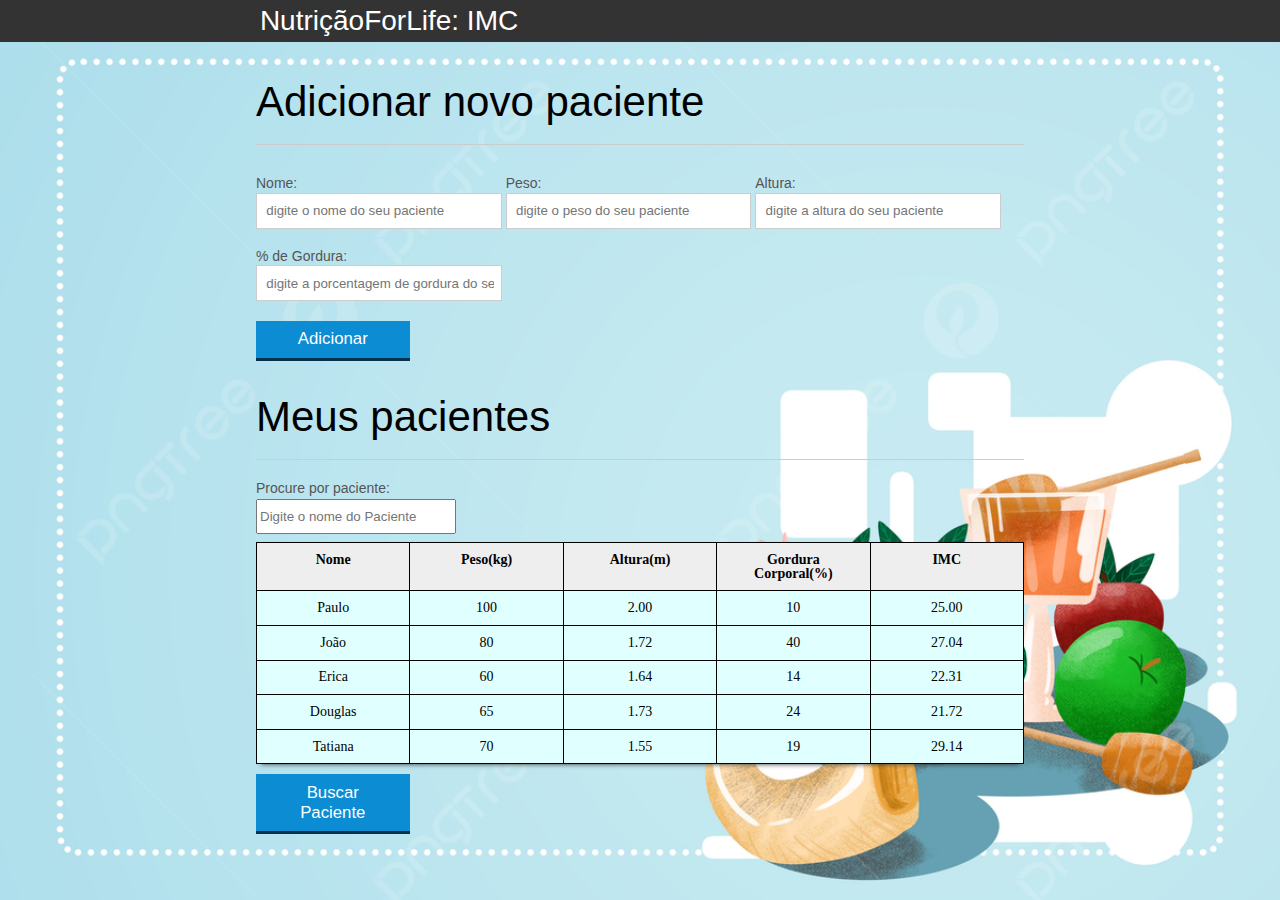
<file: index.html>
<!DOCTYPE html>
<html lang="pt-br">
	<head>
		<meta charset="UTF-8">
		<title>NutriçãoForLife </title>
		<link rel="icon" href="favicon.ico" type="image/x-icon">
		<link rel="stylesheet" type="text/css" href="css/reset.css">
		<link rel="stylesheet" type="text/css" href="css/index.css">

	</head>
	<body>

		<header>
			<div class="container">
				<h1>NutriçãoForLife: IMC</h1>
			</div>
		</header>
		<section class="container">
			<h2 id="titulo-form">Adicionar novo paciente</h2>
			<ul id="mensagens-erro">	
				
			</ul>
			<form id="form-adiciona">
				<div class="grupo">
					<label for="nome">Nome:</label>
					<input id="nome" name="nome" type="text" placeholder="digite o nome do seu paciente" class="campo">
				</div>
				<div class="grupo">
					<label for="peso">Peso:</label>
					<input id="peso" name="peso" type="text" placeholder="digite o peso do seu paciente" class="campo campo-medio">
				</div>
				<div class="grupo">
					<label for="altura">Altura:</label>
					<input id="altura" name="altura" type="text" placeholder="digite a altura do seu paciente" class="campo campo-medio">
				</div>
				<div class="grupo">
					<label for="gordura">% de Gordura:</label>
					<input id="gordura" type="text" placeholder="digite a porcentagem de gordura do seu paciente" class="campo campo-medio">
				</div>
		
				<button id="adicionar-paciente" class="botao bto-principal">Adicionar</button>
			</form>
		</section>
		<main>
			<section class="container">
				<h2>Meus pacientes</h2>
				<label for="filtrar-tabela">Procure por paciente:</label>
				<input type="text" name="filtro" id="filtrar-tabela" placeholder="Digite o nome do Paciente" >
				
				<table>
					<thead>
						<tr>
							<th>Nome</th>
							<th>Peso(kg)</th>
							<th>Altura(m)</th>
							<th>Gordura Corporal(%)</th>
							<th>IMC</th>
						</tr>
					</thead>
					<tbody id="tabela-pacientes">
						<tr class="paciente" id="paciente" >
							<td class="info-nome">Paulo</td>
							<td class="info-peso">100</td>
							<td class="info-altura">2.00</td>
							<td class="info-gordura">10</td>
							<td class="info-imc" >0</td>
						</tr>

						<tr class="paciente" >
							<td class="info-nome">João</td>
							<td class="info-peso">80</td>
							<td class="info-altura">1.72</td>
							<td class="info-gordura">40</td>
							<td class="info-imc">0</td>
						</tr>

						<tr class="paciente" >
							<td class="info-nome">Erica</td>
							<td class="info-peso">60</td>
							<td class="info-altura">1.64</td>
							<td class="info-gordura">14</td>
							<td class="info-imc">0</td>
						</tr>

						<tr class="paciente">
							<td class="info-nome">Douglas</td>
							<td class="info-peso">65</td>
							<td class="info-altura">1.73</td>
							<td class="info-gordura">24</td>
							<td class="info-imc">0</td>
						</tr>
						<tr class="paciente "  >
							<td class="info-nome">Tatiana</td>
							<td class="info-peso">70</td>
							<td class="info-altura">1.55</td>
							<td class="info-gordura">19</td>
							<td class="info-imc">0</td>
						</tr>
					</tbody>
				</table>
				<span id="erro-404" class="invisivel"> Erro ao Buscar os Pacientes</span>
				<button id="buscar-paciente" class="botao bto-principal">Buscar Paciente</button>
				
			</section>
		</main>
		<!-- ... -->

			<script src="js/calcula-imc.js"></script>
			<script src="js/form.js"></script>
			<script src= "js/remove-paciente.js"></script>
			<script src="js/filtrar.js"></script>
			<script src="js/buscar-paciente..js"></script>
	</body>
</html>
</file>
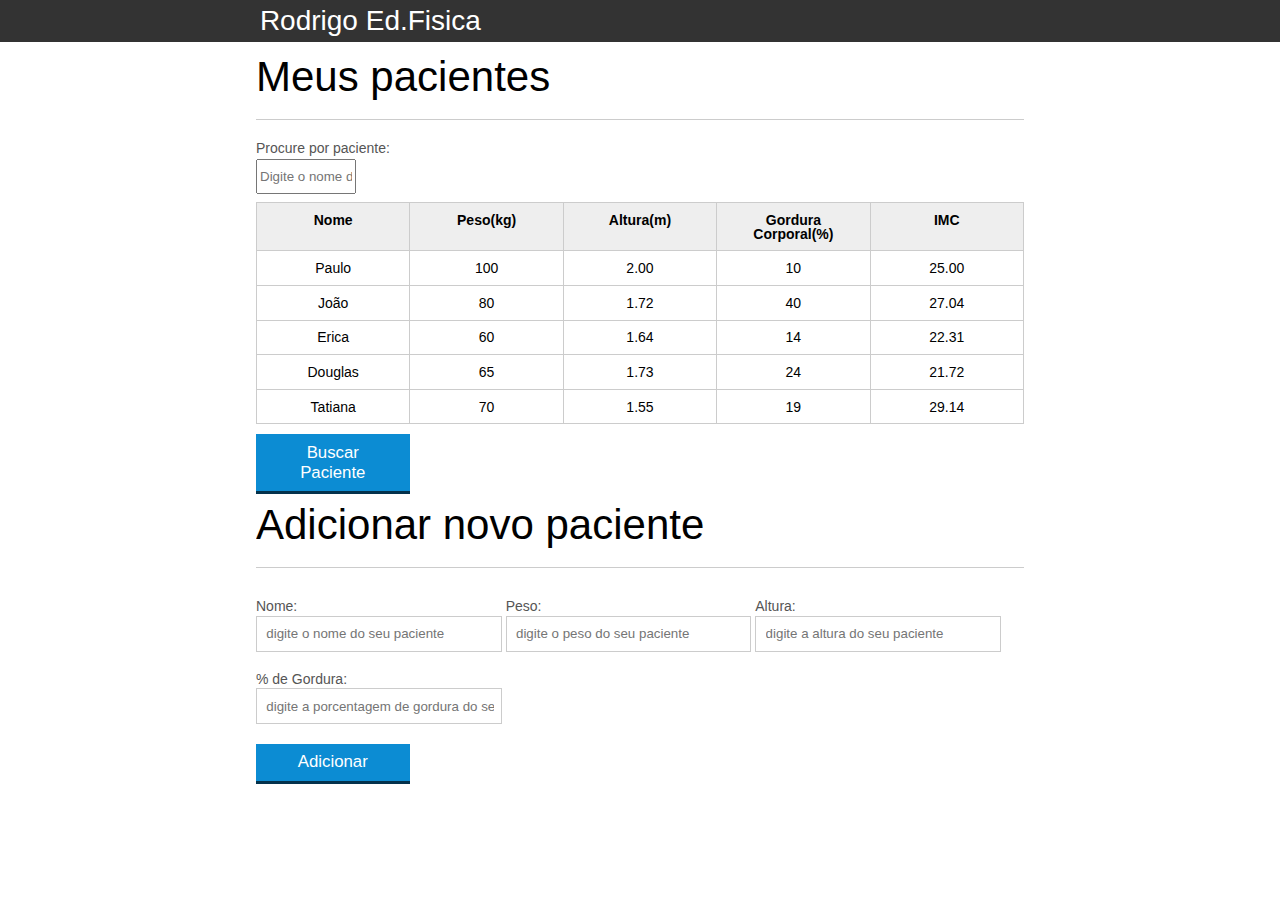
<file: introducao-javascript/index.html>
<!DOCTYPE html>
<html lang="pt-br">
	<head>
		<meta charset="UTF-8">
		<title>Rodrigo </title>
		<link rel="icon" href="favicon.ico" type="image/x-icon">
		<link rel="stylesheet" type="text/css" href="css/reset.css">
		<link rel="stylesheet" type="text/css" href="css/index.css">

	</head>
	<body>

		<header>
			<div class="container">
				<h1>Rodrigo Ed.Fisica</h1>
			</div>
		</header>
		<main>
			<section class="container">
				<h2>Meus pacientes</h2>
				<label for="filtrar-tabela">Procure por paciente:</label>
				<input type="text" name="filtro" id="filtrar-tabela" placeholder="Digite o nome do Paciente">
				
				<table>
					<thead>
						<tr>
							<th>Nome</th>
							<th>Peso(kg)</th>
							<th>Altura(m)</th>
							<th>Gordura Corporal(%)</th>
							<th>IMC</th>
						</tr>
					</thead>
					<tbody id="tabela-pacientes">
						<tr class="paciente" id="paciente" >
							<td class="info-nome">Paulo</td>
							<td class="info-peso">100</td>
							<td class="info-altura">2.00</td>
							<td class="info-gordura">10</td>
							<td class="info-imc" >0</td>
						</tr>

						<tr class="paciente" >
							<td class="info-nome">João</td>
							<td class="info-peso">80</td>
							<td class="info-altura">1.72</td>
							<td class="info-gordura">40</td>
							<td class="info-imc">0</td>
						</tr>

						<tr class="paciente" >
							<td class="info-nome">Erica</td>
							<td class="info-peso">60</td>
							<td class="info-altura">1.64</td>
							<td class="info-gordura">14</td>
							<td class="info-imc">0</td>
						</tr>

						<tr class="paciente">
							<td class="info-nome">Douglas</td>
							<td class="info-peso">65</td>
							<td class="info-altura">1.73</td>
							<td class="info-gordura">24</td>
							<td class="info-imc">0</td>
						</tr>
						<tr class="paciente "  >
							<td class="info-nome">Tatiana</td>
							<td class="info-peso">70</td>
							<td class="info-altura">1.55</td>
							<td class="info-gordura">19</td>
							<td class="info-imc">0</td>
						</tr>
					</tbody>
				</table>
				<span id="erro-404" class="invisivel"> Erro ao Buscar os Pacientes</span>
				<button id="buscar-paciente" class="botao bto-principal">Buscar Paciente</button>
				
			</section>
		</main>
		<!-- ... -->
<section class="container">
    <h2 id="titulo-form">Adicionar novo paciente</h2>
	<ul id="mensagens-erro">	
		
	</ul>
    <form id="form-adiciona">
        <div class="grupo">
            <label for="nome">Nome:</label>
            <input id="nome" name="nome" type="text" placeholder="digite o nome do seu paciente" class="campo">
        </div>
        <div class="grupo">
            <label for="peso">Peso:</label>
            <input id="peso" name="peso" type="text" placeholder="digite o peso do seu paciente" class="campo campo-medio">
        </div>
        <div class="grupo">
            <label for="altura">Altura:</label>
            <input id="altura" name="altura" type="text" placeholder="digite a altura do seu paciente" class="campo campo-medio">
        </div>
        <div class="grupo">
            <label for="gordura">% de Gordura:</label>
            <input id="gordura" type="text" placeholder="digite a porcentagem de gordura do seu paciente" class="campo campo-medio">
        </div>

        <button id="adicionar-paciente" class="botao bto-principal">Adicionar</button>
    </form>
</section>
			<script src="js/calcula-imc.js"></script>
			<script src="js/form.js"></script>
			<script src= "js/remove-paciente.js"></script>
			<script src="js/filtrar.js"></script>
			<script src="js/buscar-paciente..js"></script>
	</body>
</html>
</file>
<file: css/index.css>
*{
	box-sizing: border-box;
 }

body{
	background-image: url("../img/pngtree-fruit-honey-jewish-new-year-blue-border-background-picture-image_1243884.jpg");
	background-repeat: no-repeat;
	background-size: cover;
	
	font-family: "Helvetica Neue", "Helvetica", Helvetica, Arial, sans-serif;
	font-size: 14px;
}

header{
	background-color: #333;
	height: 3em;
	color: #FFF;
	margin-bottom: 1em;
}

header h1{
	align-items:center;
	font-size: 2em;
	display:inline-block;
	vertical-align:	middle;
	
}
header h2{
	border: 1px solid black;
	font-size: 2em;
	display:inline-block;
	vertical-align:	middle;
	
}

header .container:before{
	content: '';
	display:inline-block;
	height: 100%;
	vertical-align:	middle;
}

.container{
	width: 60%;
	height: 100%;
	margin: 0 auto;
}

section{
	margin: 2em 0;
	overflow: hidden;
}

section h2{
	font-size: 3em;
	display: block;
	padding-bottom: .5em;
	border-bottom: 1px solid #ccc;
	margin-top: .6em;
	margin-bottom: .5em;
}

table{
	width: 100%;
	margin-bottom : .5em;
    table-layout: fixed;
	box-shadow: -5px 0 5px -5px #333 ,0 5px 5px -5px #333;;
	font-family: fjalla One;
}

td, th {
	padding: .7em;
	margin: 0;
	border: 1px solid #ccc;
	text-align: center;
	border-color: black;
	
	background-color: lightcyan ;
	
	
}

th{
	font-weight: bold;
	background-color: #EEE;
}

label{
	color: #555;
	display: block;
	margin-bottom: .2em;
}

.campo{
	margin: 0;
	padding-bottom: 1em;
	width: 100%;
	border: 1px solid #ccc;
	padding: .7em;
	width: 100%;
}

.campo-medio{
	display: inline-block;
	padding-right: .5em;
}

.grupo{
	width: 32%;
	display: inline-block;
	padding: 10px 0px;
}

button{
	padding: .5em 2em;
	border: 0;
	border-bottom: 3px solid;
	font-size: 1.2em;
	cursor: pointer;
	margin: 0;
	margin-top: -3px;
	color: #fff;
	background-color:#0c8cd3;
	border-color: #04324c;
	width: 20%;
    display: block;
    clear: both;
    margin: 10px 0px;

}

button:active{
	margin-top:0px;
	border: 0;
}

button[disabled=disabled], button:disabled {
    background-color: gray;
	border-color: darkgray;

}

.adicionar-paciente{
    margin-top: 30px;
}

.campo-invalido{
	border: 2px solid red;
}

.valor-invalido{
	background-color: rgb(165, 44, 44);
	color: black
}
#mensagens-erro{
	color: red;
}

.fade-out{
	opacity: 0;
	transition: 0.5s; 
}

#filtrar-tabela{
	width: 100px;
	height: 35px;
	margin-top: 1px;
	margin-bottom: 8px;
}

.invisivel {
	display: none;
}

#filtrar-tabela{
	width: 200px;
}
</file>
<file: introducao-javascript/css/index.css>
*{
	box-sizing: border-box;
 }

body{
	font-family: "Helvetica Neue", "Helvetica", Helvetica, Arial, sans-serif;
	font-size: 14px;
}

header{
	background-color: #333;
	height: 3em;
	color: #FFF;
	margin-bottom: 1em;
}

header h1{
	font-size: 2em;
	display:inline-block;
	vertical-align:	middle;
}
header h2{
	font-size: 2em;
	display:inline-block;
	vertical-align:	middle;
}

header .container:before{
	content: '';
	display:inline-block;
	height: 100%;
	vertical-align:	middle;
}

.container{
	width: 60%;
	height: 100%;
	margin: 0 auto;
}

section{
	margin: 2em 0;
	overflow: hidden;
}

section h2{
	font-size: 3em;
	display: block;
	padding-bottom: .5em;
	border-bottom: 1px solid #ccc;
	margin-bottom: .5em;
}

table{
	width: 100%;
	margin-bottom : .5em;
    table-layout: fixed;

}

td, th {
	padding: .7em;
	margin: 0;
	border: 1px solid #ccc;
	text-align: center;
}

th{
	font-weight: bold;
	background-color: #EEE;
}

label{
	color: #555;
	display: block;
	margin-bottom: .2em;
}

.campo{
	margin: 0;
	padding-bottom: 1em;
	width: 100%;
	border: 1px solid #ccc;
	padding: .7em;
	width: 100%;
}

.campo-medio{
	display: inline-block;
	padding-right: .5em;
}

.grupo{
	width: 32%;
	display: inline-block;
	padding: 10px 0px;
}

button{
	padding: .5em 2em;
	border: 0;
	border-bottom: 3px solid;
	font-size: 1.2em;
	cursor: pointer;
	margin: 0;
	margin-top: -3px;
	color: #fff;
	background-color:#0c8cd3;
	border-color: #04324c;
	width: 20%;
    display: block;
    clear: both;
    margin: 10px 0px;

}

button:active{
	margin-top:0px;
	border: 0;
}

button[disabled=disabled], button:disabled {
    background-color: gray;
	border-color: darkgray;

}

.adicionar-paciente{
    margin-top: 30px;
}

.campo-invalido{
	border: 2px solid red;
}

.valor-invalido{
	background-color: rgb(165, 44, 44);
	color: black
}
#mensagens-erro{
	color: red;
}

.fade-out{
	opacity: 0;
	transition: 0.5s; 
}

#filtrar-tabela{
	width: 100px;
	height: 35px;
	margin-top: 1px;
	margin-bottom: 8px;
}

.invisivel {
	display: none;
}
</file>
